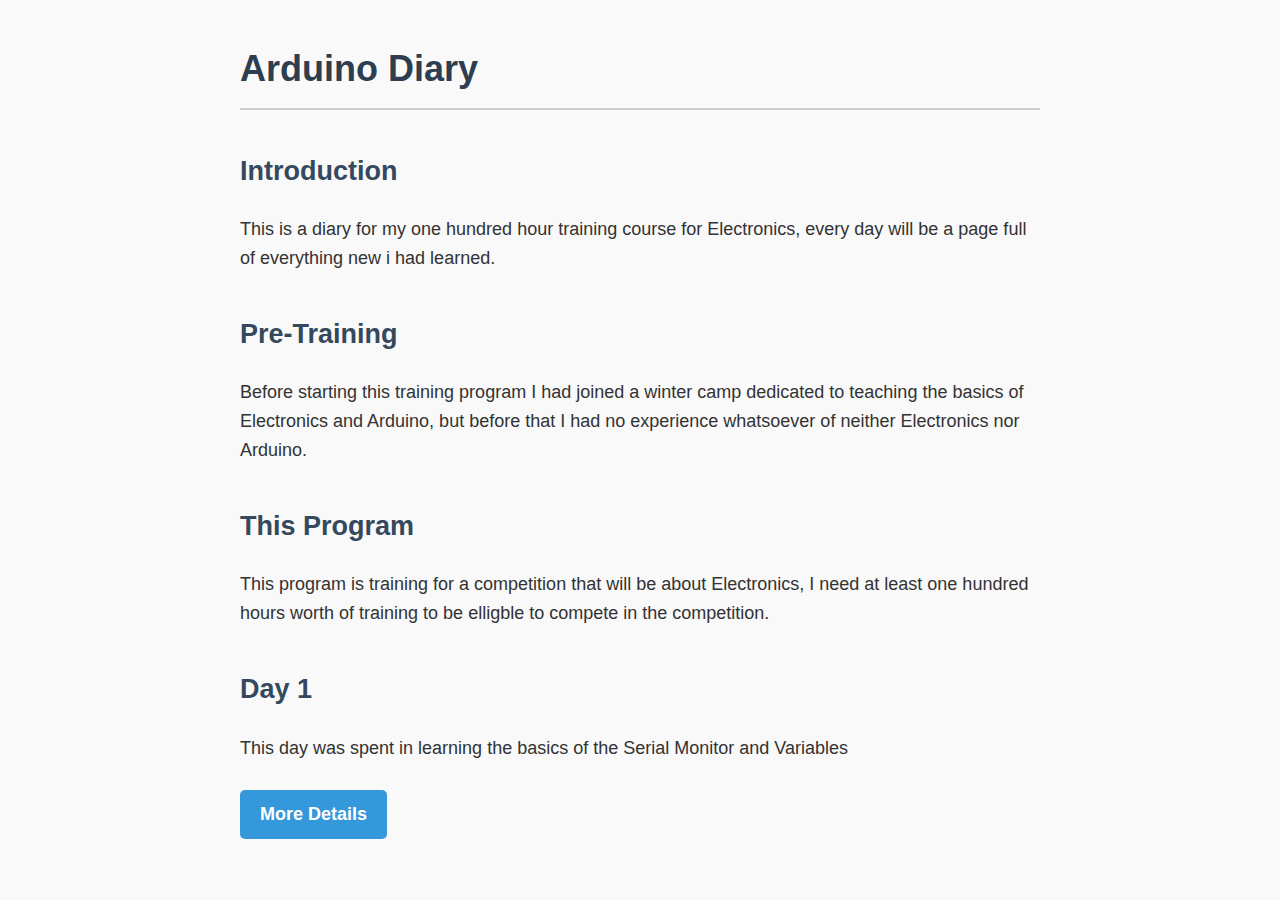
<file: index.html>
<!DOCTYPE html>
<html lang="en">

<head>
    <meta charset="UTF-8">
    <meta name="viewport" content="width=device-width, initial-scale=1.0">
    <title>Arduino Diary</title>
    <link rel="stylesheet" href="style.css">
</head>

<body>
    <h1>Arduino Diary</h1>
    <h2>Introduction</h2>
    <p>This is a diary for my one hundred hour training course for Electronics,
        every day will be a page full of everything new i had learned.
    </p>

    <h2>Pre-Training</h2>
    <p>Before starting this training program I had joined a winter camp dedicated
        to teaching the basics of Electronics and Arduino, but before that I had no experience
        whatsoever of neither Electronics nor Arduino.
    </p>

    <h2>This Program</h2>
    <p>This program is training for a competition that will be about Electronics, I need at least one hundred hours
        worth of training to be elligble to compete in the competition.</p>

    <h2>Day 1</h2>
    <p>This day was spent in learning the basics of the Serial Monitor and Variables</p>
    <a href="day-1.html" class="button">More Details</a>
</body>

</html>
</file>
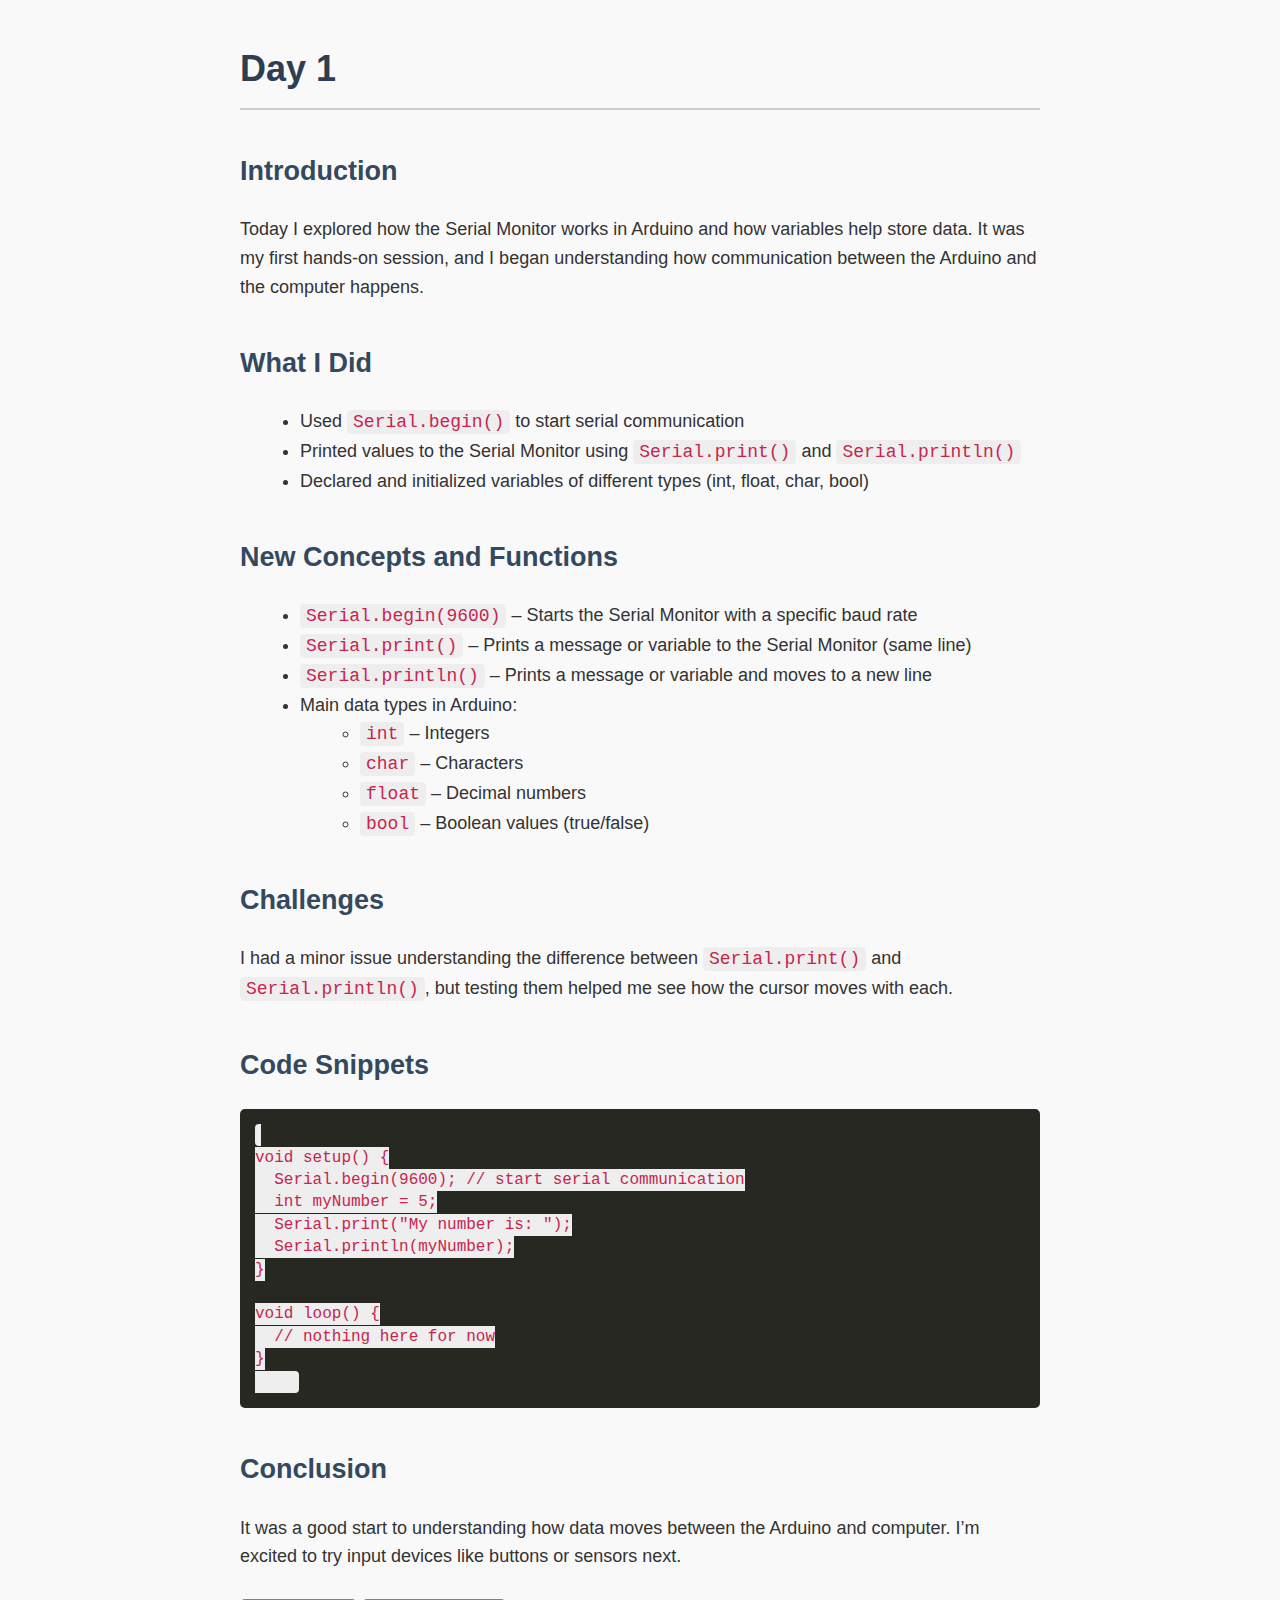
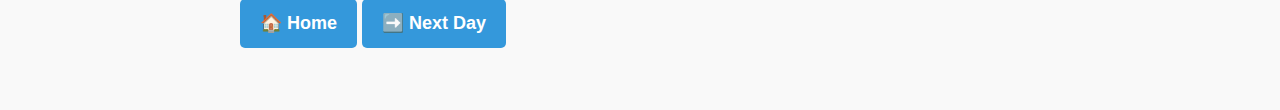
<file: day-1.html>
<!DOCTYPE html>
<html lang="en">

<head>
    <meta charset="UTF-8">
    <meta name="viewport" content="width=device-width, initial-scale=1.0">
    <link rel="stylesheet" href="style.css">
    <title>Day 1 - Serial Monitor & Variables</title>
</head>

<body>
    <h1>Day 1</h1>

    <h2>Introduction</h2>
    <p>Today I explored how the Serial Monitor works in Arduino and how variables help store data. It was my first
        hands-on session, and I began understanding how communication between the Arduino and the computer happens.</p>

    <h2>What I Did</h2>
    <ul>
        <li>Used <code>Serial.begin()</code> to start serial communication</li>
        <li>Printed values to the Serial Monitor using <code>Serial.print()</code> and <code>Serial.println()</code>
        </li>
        <li>Declared and initialized variables of different types (int, float, char, bool)</li>
    </ul>

    <h2>New Concepts and Functions</h2>
    <ul>
        <li><code>Serial.begin(9600)</code> – Starts the Serial Monitor with a specific baud rate</li>
        <li><code>Serial.print()</code> – Prints a message or variable to the Serial Monitor (same line)</li>
        <li><code>Serial.println()</code> – Prints a message or variable and moves to a new line</li>
        <li>Main data types in Arduino:
            <ul>
                <li><code>int</code> – Integers</li>
                <li><code>char</code> – Characters</li>
                <li><code>float</code> – Decimal numbers</li>
                <li><code>bool</code> – Boolean values (true/false)</li>
            </ul>
        </li>
    </ul>

    <h2>Challenges</h2>
    <p>I had a minor issue understanding the difference between <code>Serial.print()</code> and
        <code>Serial.println()</code>, but testing them helped me see how the cursor moves with each.
    </p>

    <h2>Code Snippets</h2>
    <pre><code>
void setup() {
  Serial.begin(9600); // start serial communication
  int myNumber = 5;
  Serial.print("My number is: ");
  Serial.println(myNumber);
}

void loop() {
  // nothing here for now
}
    </code></pre>

    <h2>Conclusion</h2>
    <p>It was a good start to understanding how data moves between the Arduino and computer. I’m excited to try input
        devices like buttons or sensors next.</p>
    <p>
        <a href="index.html" class="button">🏠 Home</a>
        <a href="day-2.html" class="button">➡️ Next Day</a>
    </p>
</body>

</html>
</file>
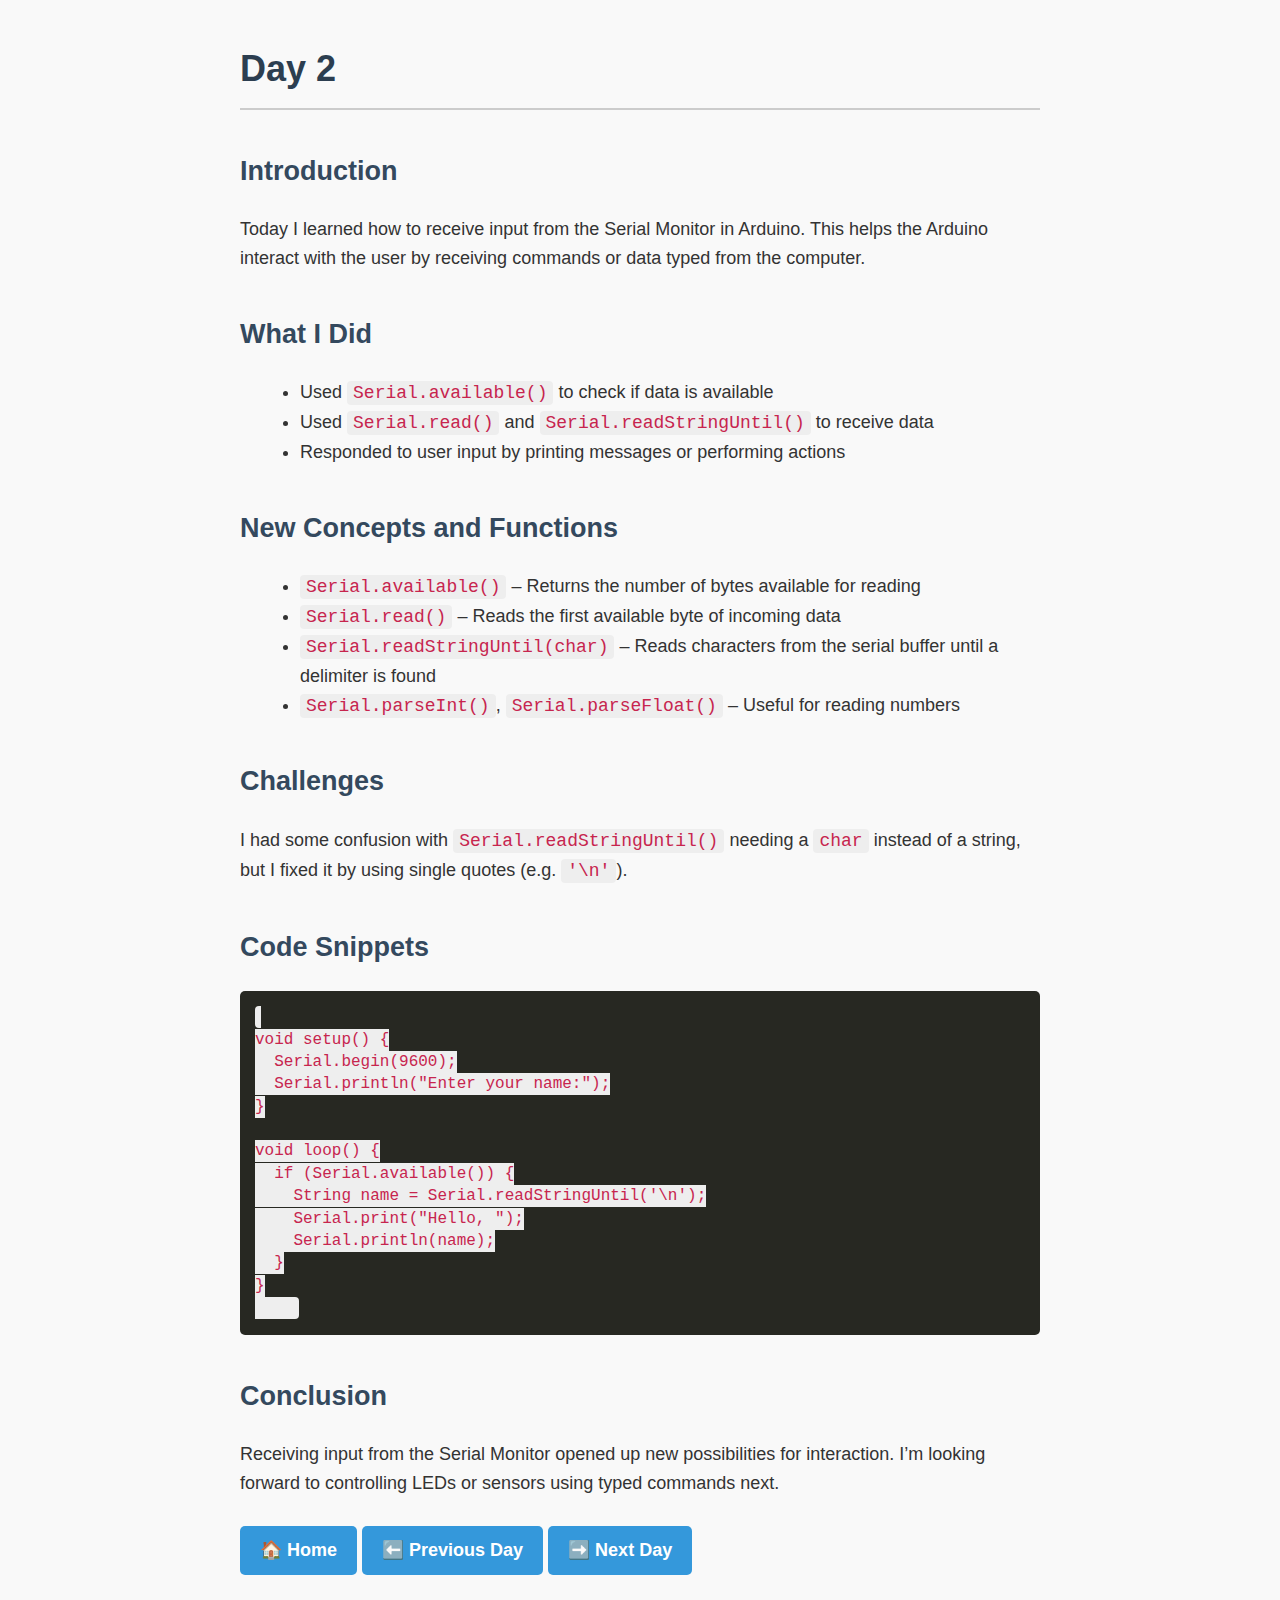
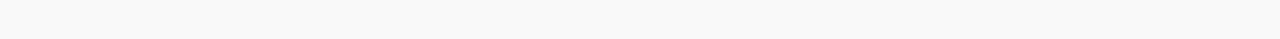
<file: day-2.html>
<!DOCTYPE html>
<html lang="en">

<head>
    <meta charset="UTF-8">
    <meta name="viewport" content="width=device-width, initial-scale=1.0">
    <link rel="stylesheet" href="style.css">
    <title>Day 2 - Serial Input</title>
</head>

<body>
    <h1>Day 2</h1>

    <h2>Introduction</h2>
    <p>Today I learned how to receive input from the Serial Monitor in Arduino. This helps the Arduino interact with the
        user by receiving commands or data typed from the computer.</p>

    <h2>What I Did</h2>
    <ul>
        <li>Used <code>Serial.available()</code> to check if data is available</li>
        <li>Used <code>Serial.read()</code> and <code>Serial.readStringUntil()</code> to receive data</li>
        <li>Responded to user input by printing messages or performing actions</li>
    </ul>

    <h2>New Concepts and Functions</h2>
    <ul>
        <li><code>Serial.available()</code> – Returns the number of bytes available for reading</li>
        <li><code>Serial.read()</code> – Reads the first available byte of incoming data</li>
        <li><code>Serial.readStringUntil(char)</code> – Reads characters from the serial buffer until a delimiter is
            found</li>
        <li><code>Serial.parseInt()</code>, <code>Serial.parseFloat()</code> – Useful for reading numbers</li>
    </ul>

    <h2>Challenges</h2>
    <p>I had some confusion with <code>Serial.readStringUntil()</code> needing a <code>char</code> instead of a string,
        but I fixed it by using single quotes (e.g. <code>'\n'</code>).</p>

    <h2>Code Snippets</h2>
    <pre><code>
void setup() {
  Serial.begin(9600);
  Serial.println("Enter your name:");
}

void loop() {
  if (Serial.available()) {
    String name = Serial.readStringUntil('\n');
    Serial.print("Hello, ");
    Serial.println(name);
  }
}
    </code></pre>

    <h2>Conclusion</h2>
    <p>Receiving input from the Serial Monitor opened up new possibilities for interaction. I’m looking forward to
        controlling LEDs or sensors using typed commands next.</p>
    <p>
        <a href="index.html" class="button">🏠 Home</a>
        <a href="day-1.html" class="button">⬅️ Previous Day</a>
        <a href="day-3.html" class="button">➡️ Next Day</a>
    </p>
</body>

</html>
</file>
<file: style.css>
/* General Page Styling */
body {
    font-family: "Segoe UI", Tahoma, Geneva, Verdana, sans-serif;
    margin: 40px auto;
    max-width: 800px;
    line-height: 1.6;
    font-size: 18px;
    color: #333;
    background-color: #f9f9f9;
    padding: 0 20px;
}

/* Headings */
h1 {
    color: #2c3e50;
    border-bottom: 2px solid #ccc;
    padding-bottom: 10px;
}

h2 {
    color: #34495e;
    margin-top: 40px;
}

/* Code blocks */
code {
    background-color: #eee;
    padding: 2px 6px;
    border-radius: 4px;
    font-family: "Courier New", Courier, monospace;
    color: #c7254e;
}

pre {
    background-color: #272822;
    color: #f8f8f2;
    padding: 15px;
    border-radius: 5px;
    overflow-x: auto;
    font-size: 16px;
    line-height: 1.4;
}

/* Lists */
ul {
    margin-left: 20px;
}

ul ul {
    margin-left: 20px;
}

/* Paragraphs */
p {
    margin-bottom: 1em;
}

/* Highlight blockquotes or notes if needed later */
blockquote {
    margin: 1em 0;
    padding: 1em;
    background-color: #eef9ff;
    border-left: 5px solid #00bcd4;
    color: #333;
}

a.button {
    display: inline-block;
    padding: 10px 20px;
    margin: 10px 0;
    background-color: #3498db;
    color: white;
    text-decoration: none;
    border-radius: 5px;
    font-weight: bold;
    transition: background-color 0.3s ease;
}

a.button:hover {
    background-color: #2980b9;
}
</file>
